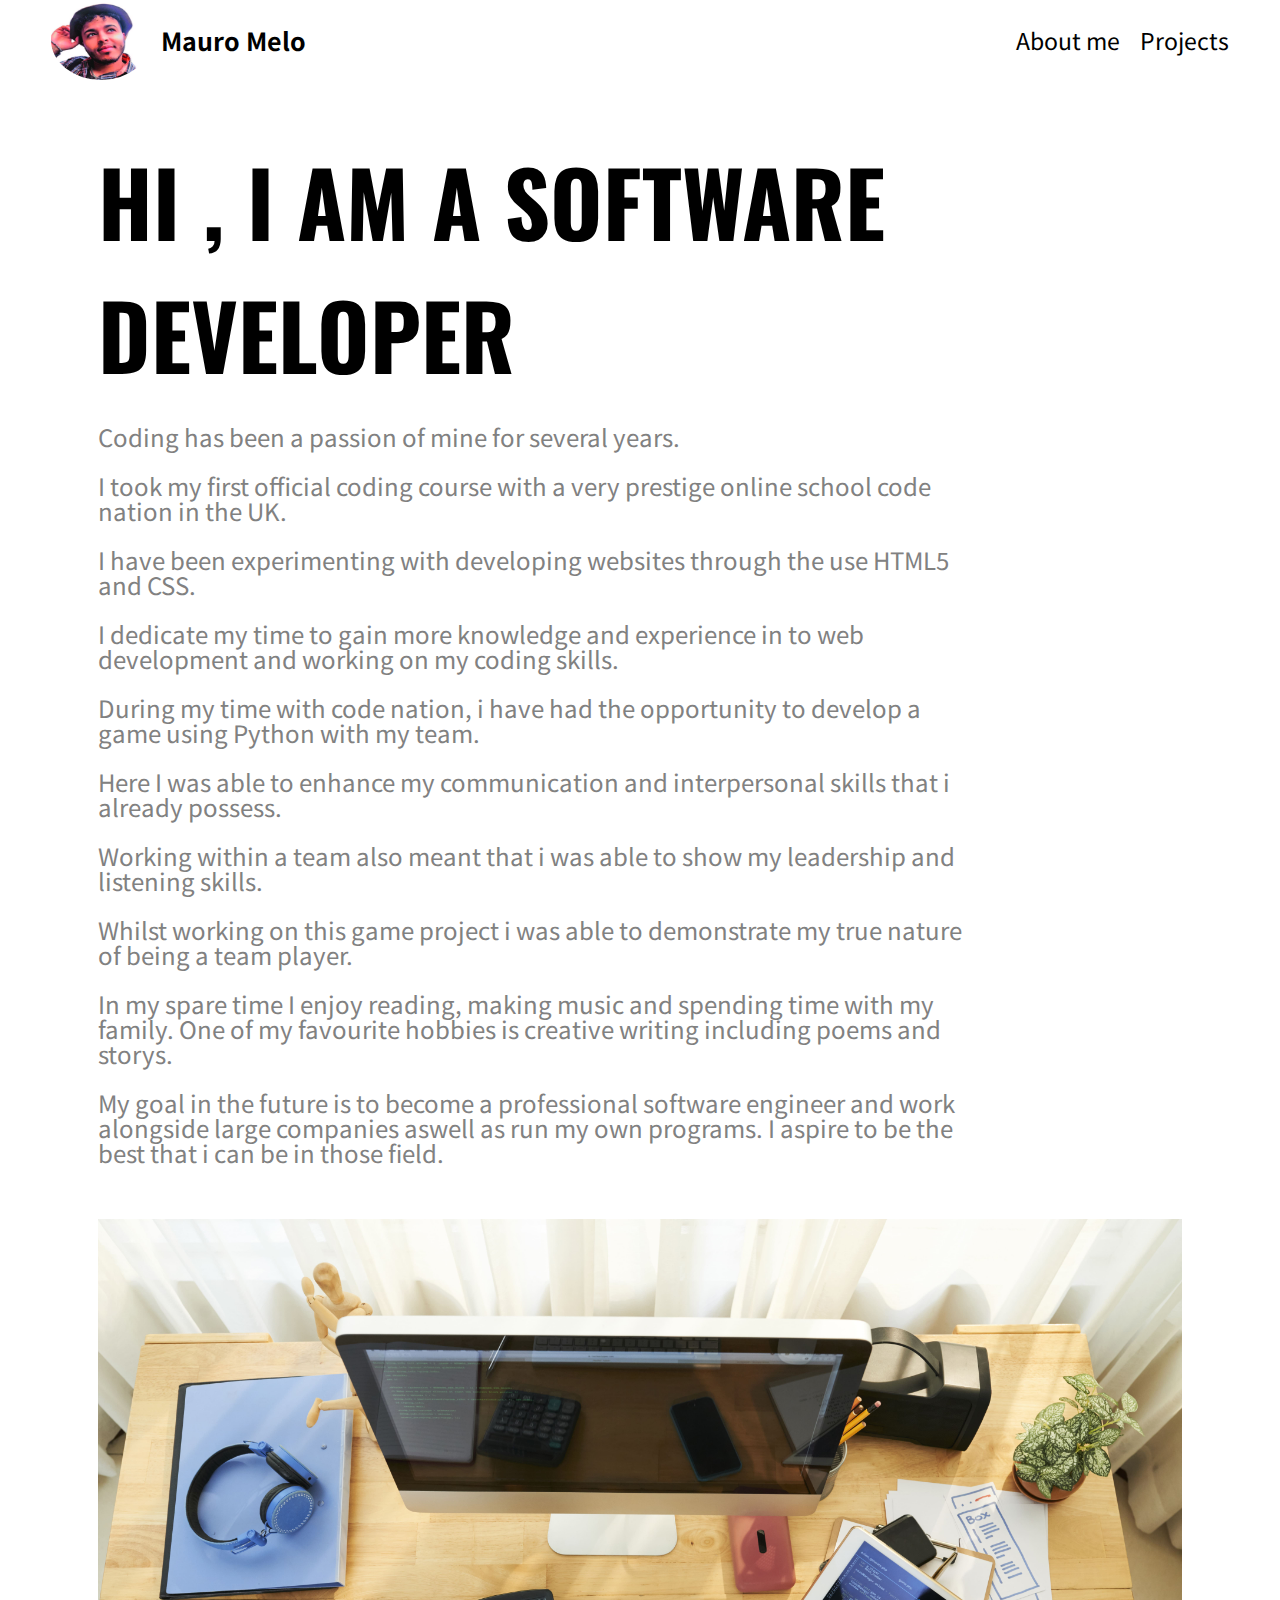
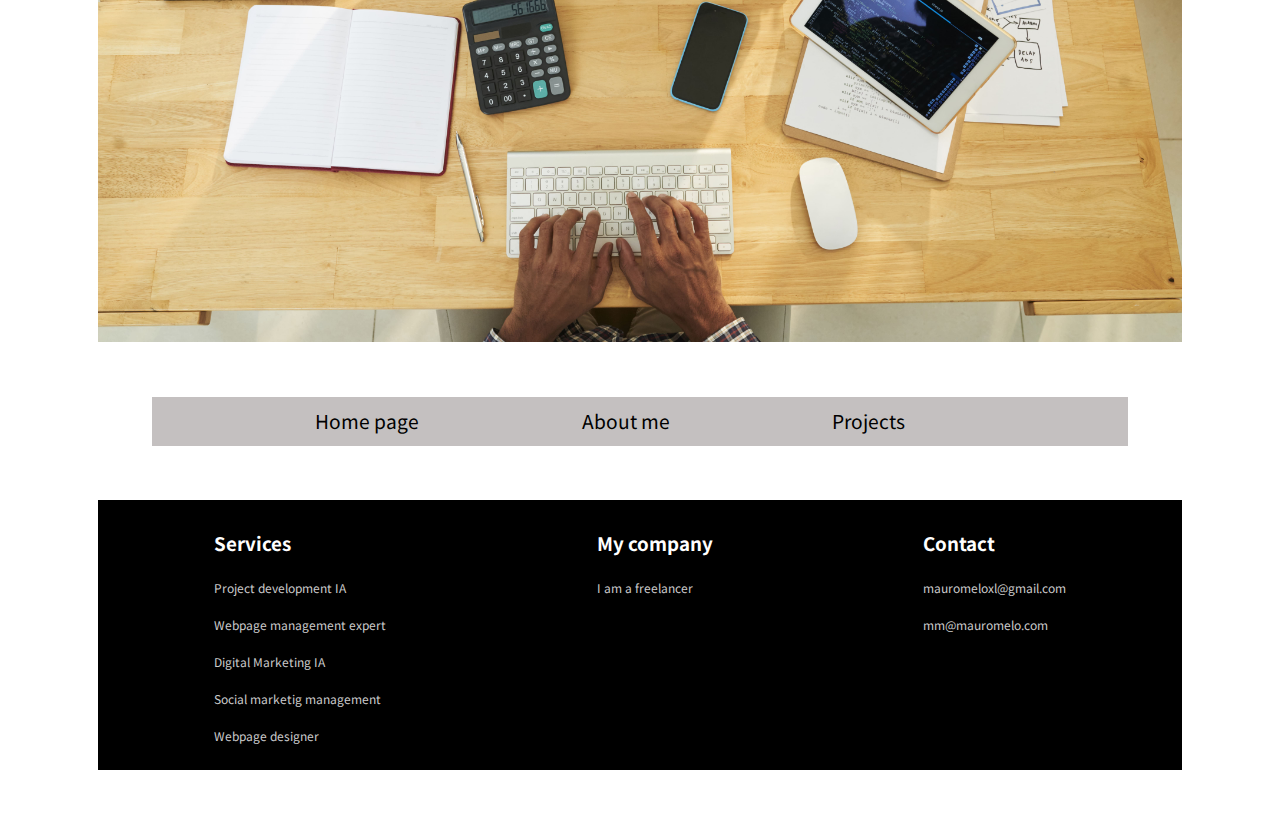
<file: index.html>
<html lang="en">
	<head>
		<meta charset="UTF-8" />
		<meta http-equiv="X-UA-Compatible" content="IE=edge" />
		<meta name="viewport" content="width=device-width, initial-scale=1.0" />
		<link rel="stylesheet" href="index.css" />
		<title>
			MauroMelo 
		</title>
	</head>
	<body>
		<nav>
			<div class="profile">
				<img src="./img/MMpic.jpg" alt="profile photo" />
				<h1>Mauro Melo</h1>
			</div>
			<ul>
				<li><a href="about_me.html">About me </a></li>
				<li><a href="projects.html">Projects</a></li>

			</ul>
		</nav>

		<section class="page-content">
			<header>
				<h1>Hi , I am a software developer</h1>
				<p>Coding has been a passion of mine for several years.</p> 
                    <p>I took my first official coding course with a very prestige online school code nation in the UK.</p>
                    
                    <p>I have been experimenting with developing websites through the use HTML5 and CSS.</p>
                    
                    <p>I dedicate my time to gain more knowledge and experience in to web development and working on my coding skills.</p>
                    
                    <p>During my time with code nation, i have had the opportunity to develop a game using Python with my team. </p>
                    <p>Here I was able to enhance my communication and interpersonal skills that i already possess. </p>
                    <p>Working within a team also meant that i was able to show my leadership and listening skills. </p>
                    <p>Whilst working on this game project i was able to demonstrate my true nature of being a team player.</p>
                    
                    <p>In my spare time I enjoy reading, making music and spending time with my family. 
                    One of my favourite hobbies is creative writing including poems and storys.</p>
					<p>My goal in the future is to become a professional software engineer and work alongside large companies 
                        aswell as run my own programs. 
                        I aspire to be the best that i can be in those field.</p>
			</header>

			<section class="presentation-image">
				<img src="./img/code.jpg" alt="code image" />
			</section>

		<section class="buton" >
            <div class="home"></div><a href="index.html">Home page</a>
            <div class="projecto"></div>    <a href="about_me.html">About me</a>
			<div class="projecto"></div>    <a href="projects.html">Projects</a>
        </section>


		<footer>
			<div class="colonne">
				<h3> Services</h3>
				<p>Project development IA</p>
				<p>Webpage management expert </p>
				<p>Digital Marketing IA</p>
                <p>Social marketig management</p>
				<p>Webpage designer </p>
			</div>
			<div class="colonne">
				<h3>My company</h3>
				<p>I am a freelancer</p>
				<p></p>
				
			</div>
			<div class="colonne">
				<h3>Contact</h3>
				<p>mauromeloxl@gmail.com</p>
				<p></p>
				<p>mm@mauromelo.com</p>
			</div>
		</footer>
	</body>
</file>
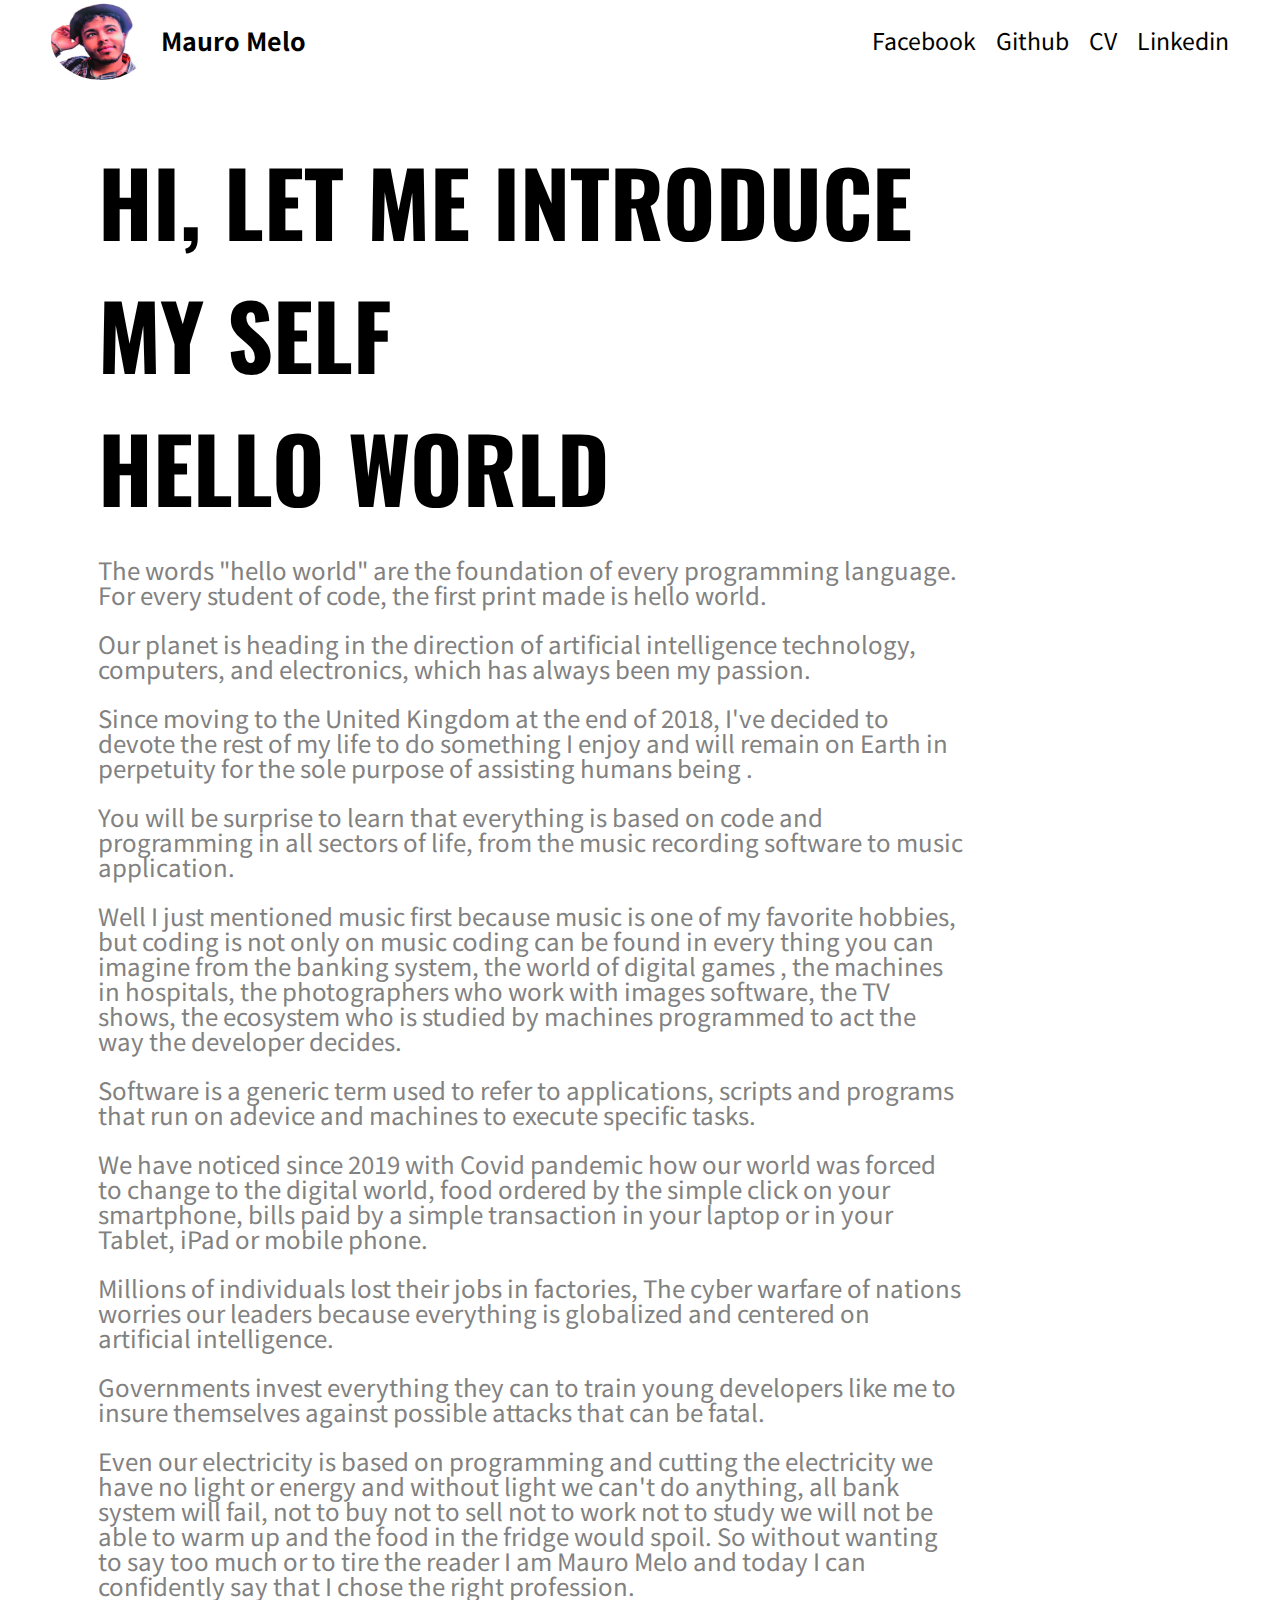
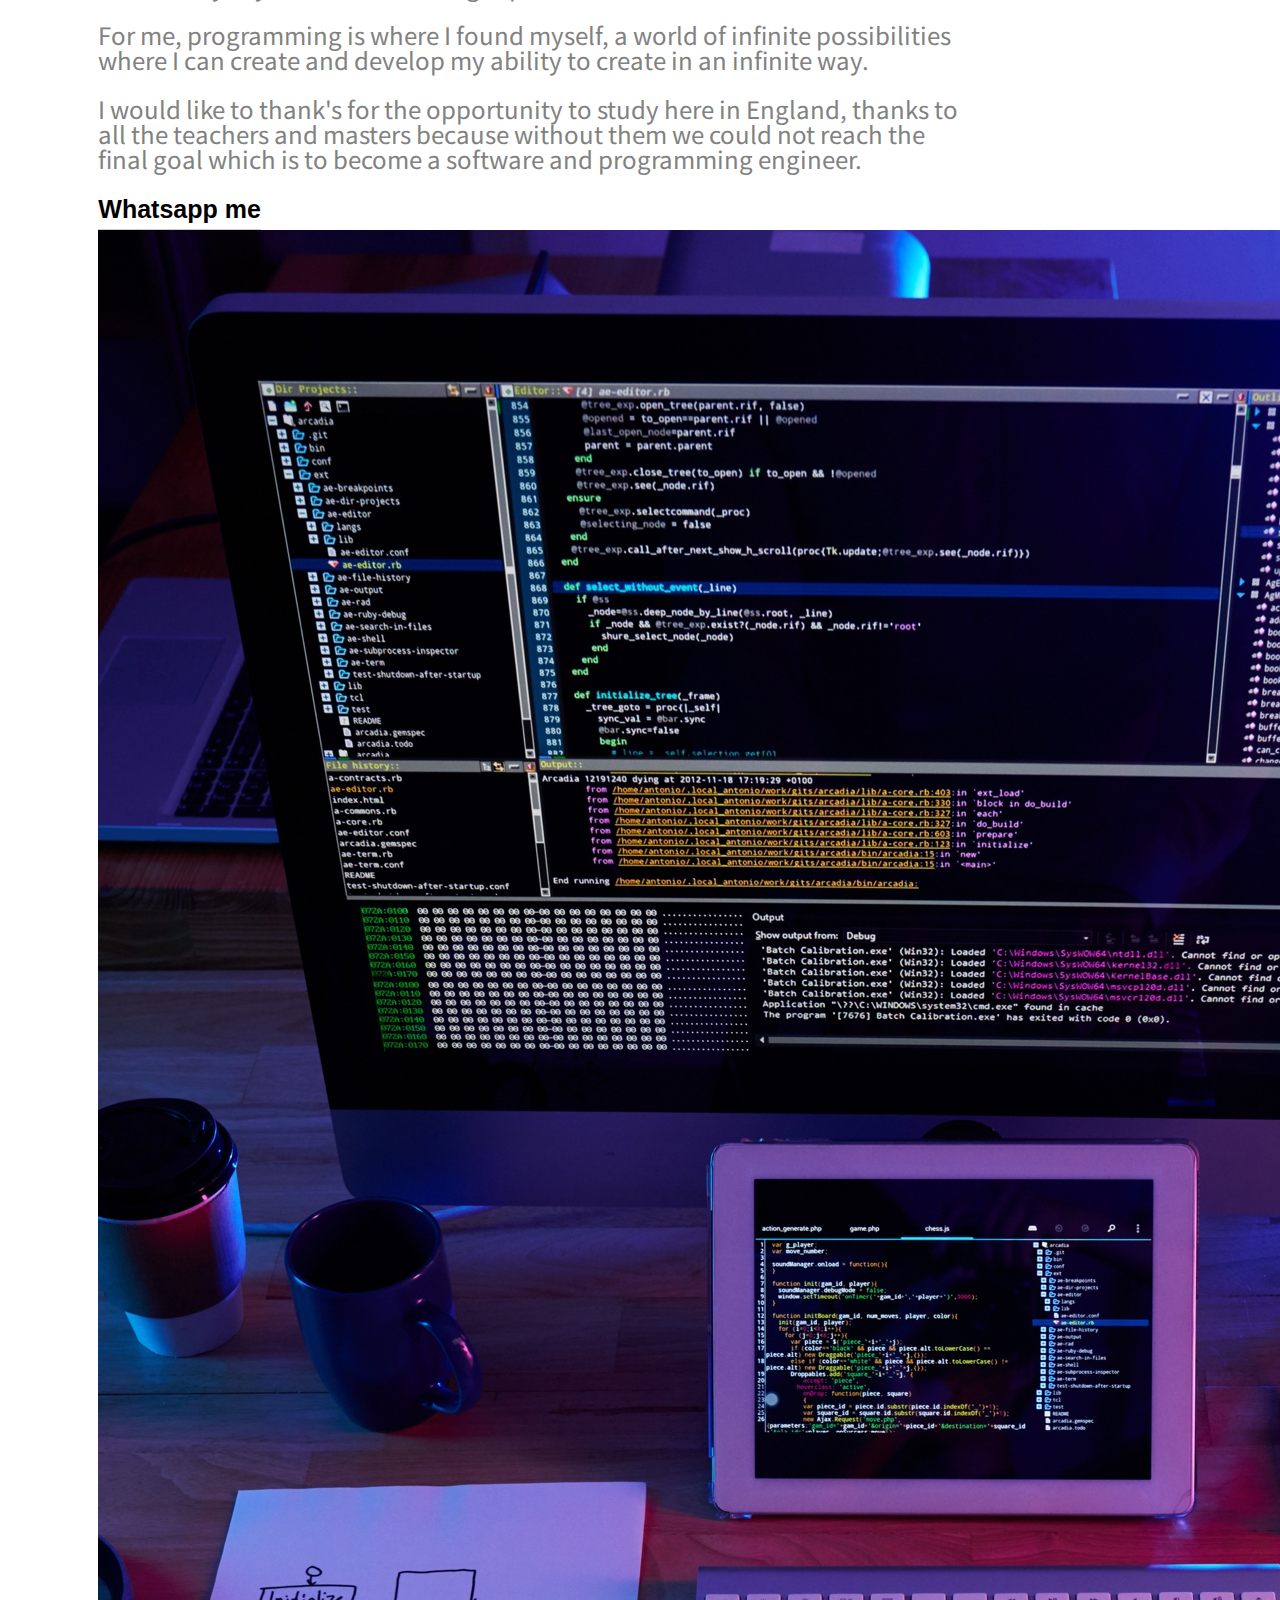
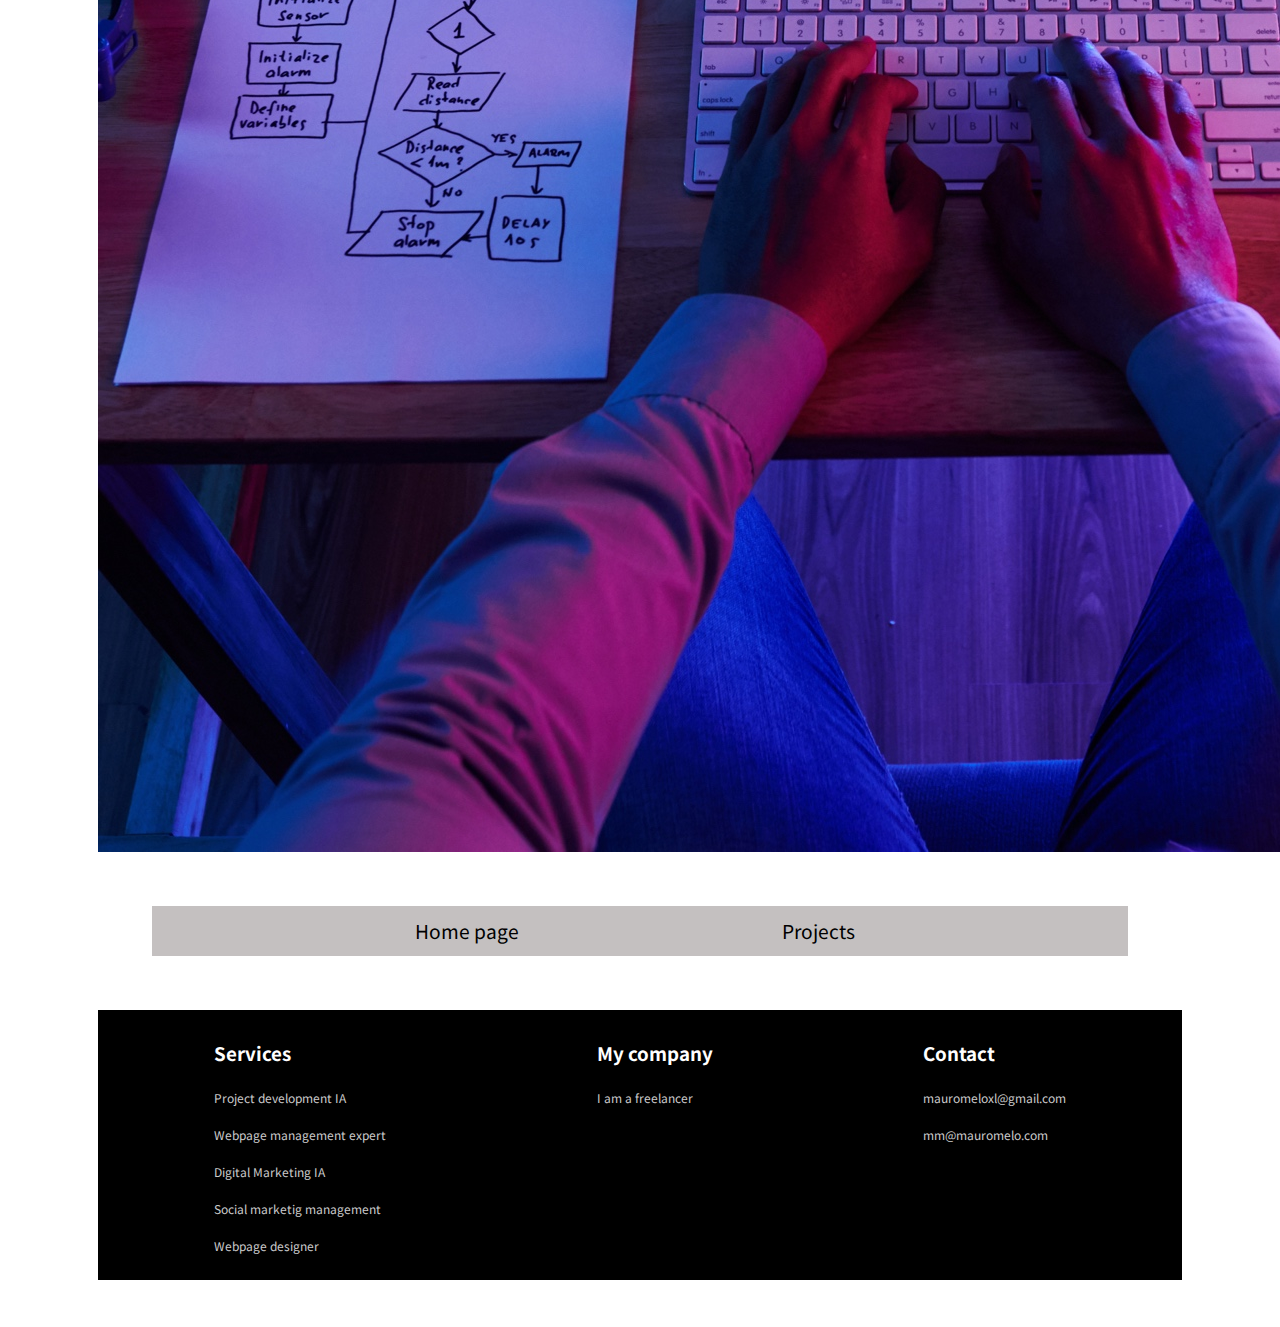
<file: about_me.html>
<html lang="en">
	<head>
		<meta charset="UTF-8" />
		<meta http-equiv="X-UA-Compatible" content="IE=edge" />
		<meta name="viewport" content="width=device-width, initial-scale=1.0" />
		<link rel="stylesheet" href="index.css" />
		<title>
			MauroMelo 
		</title>
	</head>
	<body>
		<nav>
			<div class="profile">
				<img src="./img/MMpic.jpg" alt="profile photo" />
				<h1>Mauro Melo</h1>
			</div>
			<ul>

				<li><a href="https://www.facebook.com/people/Mauro-Melo/100057617327947/" target="_blank" rel="external"> Facebook </a></li>
				<li><a href="https://github.com/miluminaty" target="_blank" rel="external" > Github</a></li>
				<li><a href="img/Mauro Melo CV:IT.pdf" target="_blank" rel="external">CV</a> </li>
		        <li><a href="https://www.linkedin.com/in/mauro-melo-251a87172" target="_blank" rel=" extrenal" > Linkedin</a></li>	
			</ul>
		</nav>

		<section class="page-content">
			<header>
				<h1>Hi, let me introduce my self</h1>
                <h2>Hello World</h2>
				<p>The words "hello world" are the foundation of every programming language. For every student of code, the first print made is hello world.</p> 
                    <p>Our planet is heading in the direction of artificial intelligence technology, computers, and electronics, which has always been my passion.</p>
                    
                    <p>Since moving to the United Kingdom at the end of 2018, I've decided to devote the rest of my life to do something I enjoy and will remain on Earth in perpetuity for the sole purpose of assisting humans being .</p>
                    
                    <p>You will be surprise to learn that everything is based on code and programming in all sectors of life, from the music recording software to music application.</p>
                    
                    <p>Well I just mentioned music first because music is one of my favorite hobbies, but coding is not only on music coding can be found in every thing you can imagine from the banking system, the world of digital games , the machines in hospitals, the photographers who work with images software, the TV shows, the ecosystem who is studied by machines programmed to act the way the developer decides. </p>
                    
                    <p> Software is a generic term used to refer to applications, scripts and programs that run on adevice and machines to execute specific tasks. </p>
                    
                    <p>We have noticed since 2019 with Covid pandemic how our world was forced to change to the digital world, food ordered by the simple click on your smartphone, bills paid by a simple transaction in your laptop or in your Tablet, iPad or mobile phone. </p>

                    <p>Millions of individuals lost their jobs in factories, The cyber warfare of nations worries our leaders because everything is globalized and centered on artificial intelligence.</p>
                    
                    <p>Governments invest everything they can to train young developers like me to insure themselves against possible attacks that can be fatal.</p>

                    <p>Even our electricity is based on programming and cutting the electricity we have no light or energy and without light we can't do anything, all bank system will fail, not to buy not to sell not to work not to study we will not be able to warm up and the food in the fridge would spoil. So without wanting to say too much or to tire the reader I am Mauro Melo and today I can confidently say that I chose the right profession.</p>
                        
                        <p>For me, programming is where I found myself, a world of infinite possibilities where I can create and develop my ability to create in an infinite way.</p>

                        <p>I would like to thank's for the opportunity to study here in England, thanks to all the teachers and masters because without them we could not reach the final goal which is to become a software and programming engineer.</p>

                        <a href="http://wa.me/447746339943" target="_blank" rel=" extrenal"> <button> Whatsapp me</button> </a>
			</header>

			<section class="presentation-img">
				<img src="./img/code2.jpg" alt="code image" />
                    
			</section>
            <section class="buton" >
                    <div class="home"></div><a href="index.html">Home page</a>
                    <div class="projecto"></div>    <a href="projects.html">Projects</a>
            </section>

		<footer>
			<div class="colonne">
				<h3> Services</h3>
				<p>Project development IA</p>
				<p>Webpage management expert </p>
				<p>Digital Marketing IA</p>
                <p>Social marketig management</p>
				<p>Webpage designer </p>
			</div>
			<div class="colonne">
				<h3>My company</h3>
				<p>I am a freelancer</p>
				<p></p>
				
			</div>
			<div class="colonne">
				<h3>Contact</h3>
				<p>mauromeloxl@gmail.com</p>
				<p></p>
				<p>mm@mauromelo.com</p>
			</div>
		</footer>
	</body>
</file>
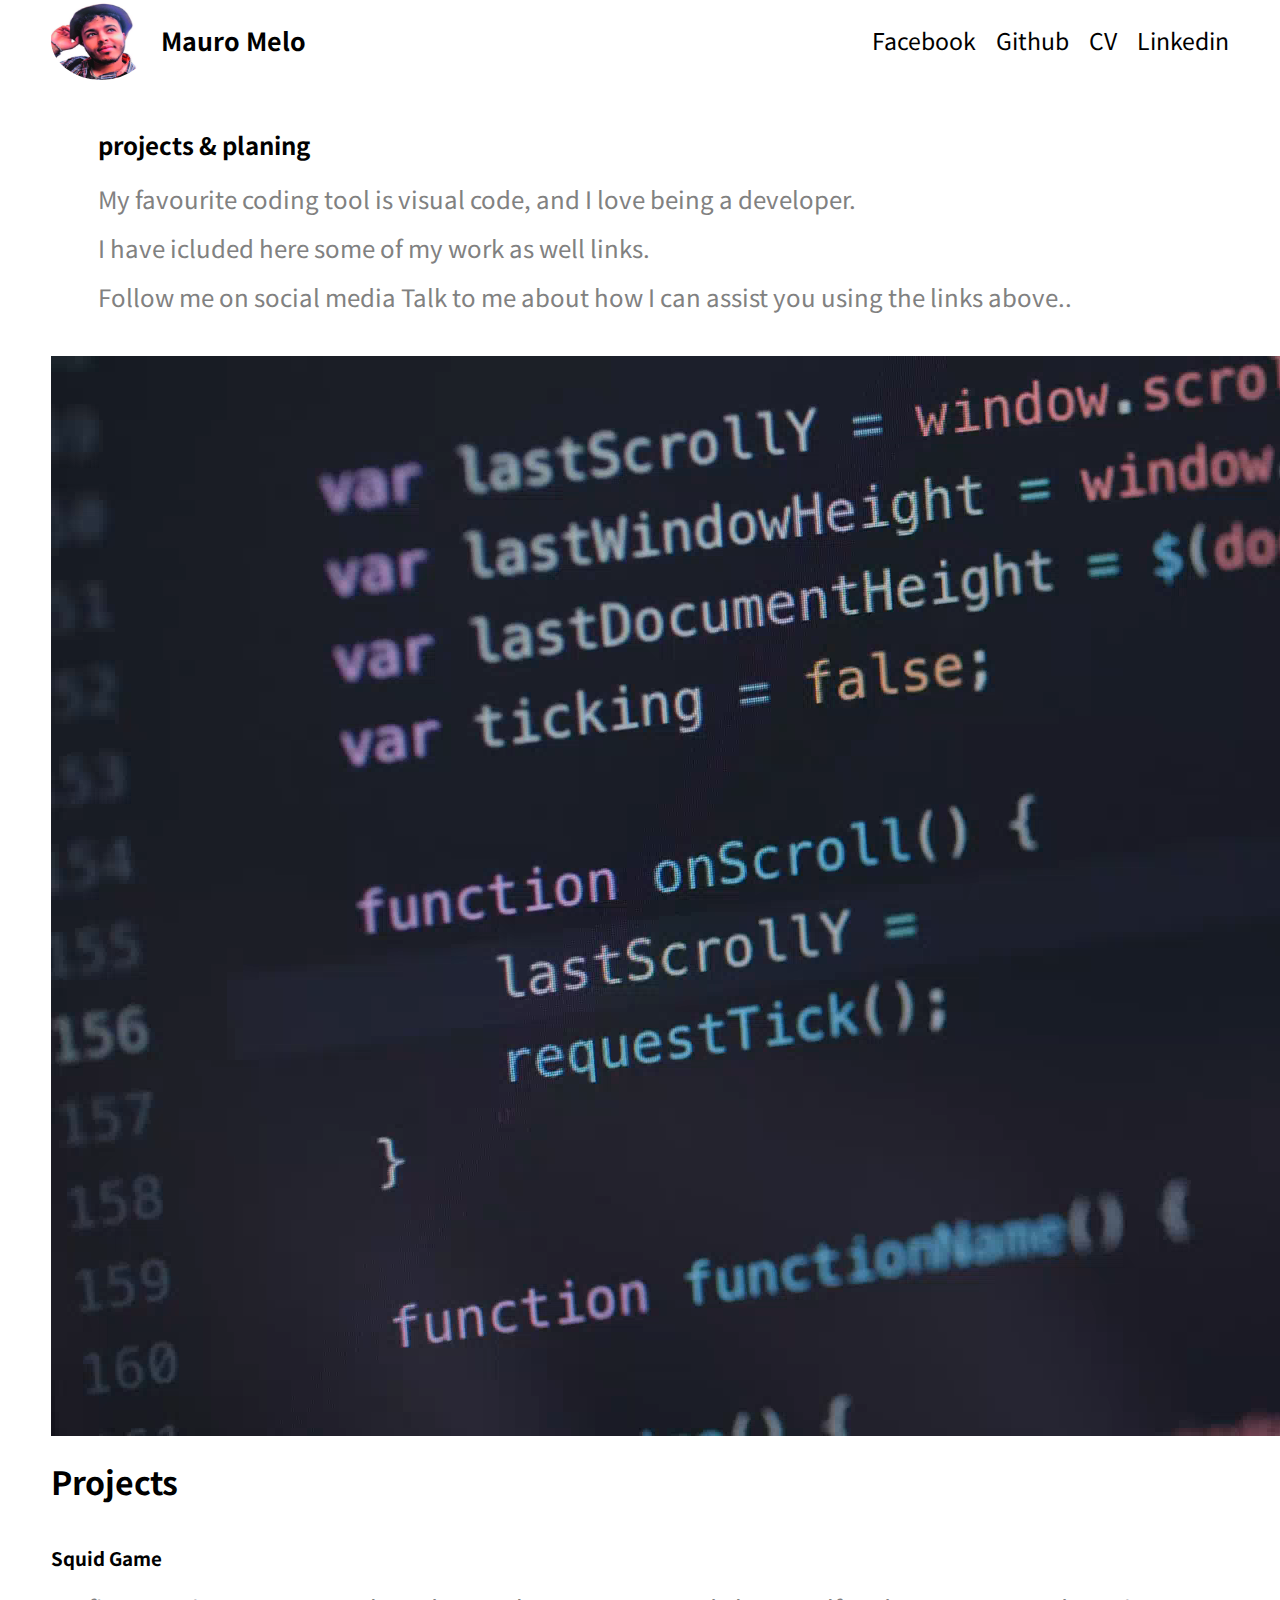
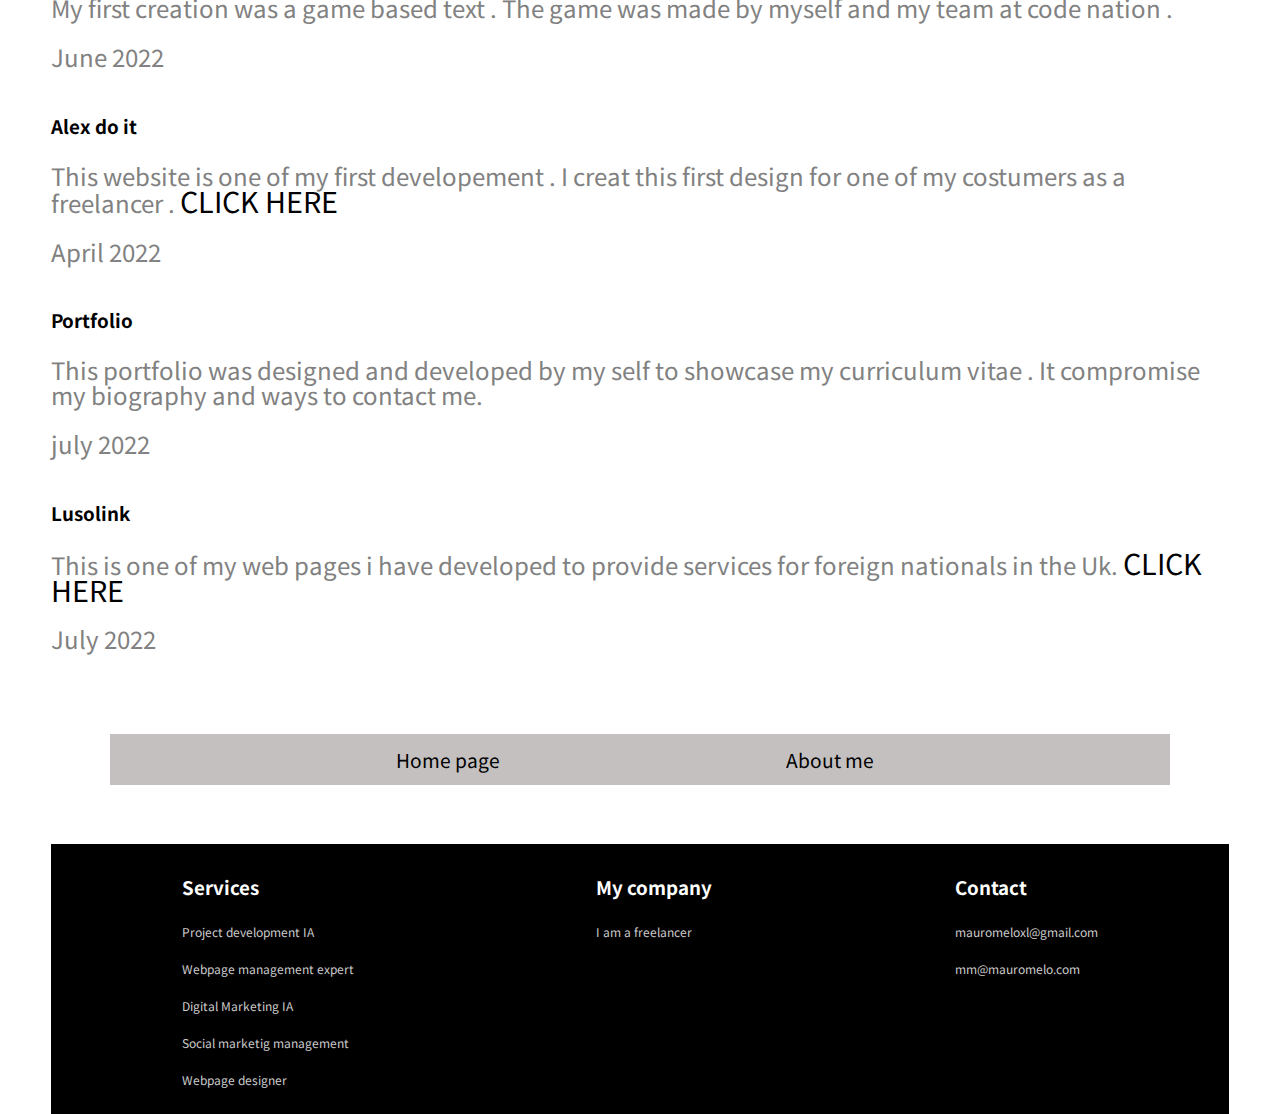
<file: projects.html>
<html lang="en">
	<head>
		<meta charset="UTF-8" />
		<meta http-equiv="X-UA-Compatible" content="IE=edge" />
		<meta name="viewport" content="width=device-width, initial-scale=1.0" />
		<link rel="stylesheet" href="index.css" />
		<title>
			MauroMelo 
		</title>
	</head>
	<body>
		<nav>
			<div class="profile">
				<img src="./img/MMpic.jpg" alt="profile photo" />
				<h1>Mauro Melo</h1>
			</div>
			<ul>

				<li><a href="https://www.facebook.com/people/Mauro-Melo/100057617327947/" target="_blank" rel="external"> Facebook </a></li>
				<li><a href="https://github.com/miluminaty" target="_blank" rel="external" > Github</a></li>
				<li><a href="img/Mauro Melo CV:IT.pdf" target="_blank" rel="external">CV</a> </li>
		        <li><a href="https://www.linkedin.com/in/mauro-melo-251a87172" target="_blank" rel=" extrenal" > Linkedin</a></li>	
			</ul>
		</nav>
<header>
		<section class="page-content">
                <h2>projects & planing</h2>
				<p>My favourite coding tool is visual code, and I love being a developer.</p> 
                    <p> I have icluded here  some of my work as well links. </p>
                    <p>Follow me on social media Talk to me about how I can assist you using the links above..</p> 
        </section>            
			</header>

			<section class="presentation-video">
				<video src="./img/video.mp4" alt="code video"></video>
		</section>

			<section class="projects-section">
				<h1>Projects</h1>
				<div class="projects">
					<div class="project">
						<h3>Squid Game</h3>
						<p class="description">
							My first creation was a game based text .
							The game was made by myself and my team at code nation .
						</p>
						<p class="dates"> June 2022</p>
					</div>
					<div class="project">
						<h3> Alex do it </h3>
						<p class="description">
							This  website is one of my first developement .
							I creat this first design for one of my costumers as a freelancer .
							<a href="http://alexdoit.co.uk/" target="_blank" rel="external">     CLICK HERE</a>
						</p>
						<p class="dates"> April 2022</p>
					</div>
					<div class="project">
						<h3>Portfolio</h3>
						<p class="description">
							This portfolio was designed and developed by my self to showcase my curriculum vitae .
							It compromise my biography and ways to contact me.
							<a href=""></a>
						</p>
						<p class="dates"> july 2022</p>
					</div>
					<div class="project">
						<h3>Lusolink</h3>
						<p class="description">
							This is one of my web pages i have developed to provide services for foreign nationals in the Uk.
							<a href="https://urbio.link/Lusolink" target="_blank" rel="external">      CLICK HERE </a>
						</p>
						<p class="dates">July 2022</p>
					</div>
					
				</div>
			</section>
		</section>

    <section class="buton" >
            <div class="home"></div><a href="index.html">Home page</a>
            <div class="projecto"></div>    <a href="about_me.html">About me</a>
    </section>

        <footer>
			<div class="colonne">
				<h3> Services</h3>
				<p>Project development IA</p>
				<p>Webpage management expert </p>
				<p>Digital Marketing IA</p>
                <p>Social marketig management</p>
				<p>Webpage designer </p>
			</div>
			<div class="colonne">
				<h3>My company</h3>
				<p>I am a freelancer</p>
				<p></p>
				
			</div>
			<div class="colonne">
				<h3>Contact</h3>
				<p>mauromeloxl@gmail.com</p>
				<p></p>
				<p>mm@mauromelo.com</p>
			</div>
		</footer>
	</body>
</file>
<file: index.css>
@import url('https://fonts.googleapis.com/css2?family=Noto+Sans+JP:wght@300;400&family=Oswald:wght@300&display=swap');

body {
	font-family: 'Noto Sans JP', sans-serif;
	padding: 0 4%;
	margin: 0;
}

nav {
	display: flex;
	flex-wrap: wrap;
	justify-content: space-between;
	align-items: center;
	background-color: white;
	position: sticky;
	top: 0;
	
}
nav .profile {
	display: flex;
	align-items: center;
}
nav .profile img {
	width: 100px;
	height: 80px;
	border-radius: 50%;
}
nav .profile h1 {
	margin-left: 10px;
	font-size: 25px;
}
nav ul {
	display: flex;
	list-style-type:none;
	text-decoration: none;
}
a{
	color: #000;
	text-decoration: none;
	font-size: larger;
}
nav ul li {
	margin-left: 20px;
	cursor: pointer;
	border-bottom: 1px solid #fff;
	font-size: larger;
	text-decoration: none;
	/* text-transform: capitalize; */
}
nav ul li:hover {
	border-bottom-color: rgb(0, 0, 0);
	/* text-decoration: none; */
}
a{
	color: #000;
}
.page-content {
	margin: 4%;
}
.page-content header {
	margin-top: 5%;
	max-width: 80%;
}
p{
	line-height: 25px;
	color: #818181;
	font-size:x-large;	
}
.page-content header h2{ 

    margin: 0%;
	text-transform: uppercase;
	font-family: 'Oswald', sans-serif;
	font-size: 7vw;	
}
.page-content header h1 {
	margin: 0;
	text-transform: uppercase;
	font-family: 'Oswald', sans-serif;
	font-size: 7vw;
}
a button{
	text-decoration: none;
}
body{
	align-content: center;
}
.presentation-img{
    /* align-self:center */
    /* width:900px; */
	text-align: center;
}

.presentation-video{
	text-align: center;
}


.page-content header p {
	line-height: 25px;
	color: #818181;
	font-size:x-large;
}


.buton{
	
	display: flex;
	padding-right: 13%;
	padding-top:1%;
	padding-bottom: 1%;
	justify-content: space-evenly;
	margin: 5%;
	background-color: rgb(196, 192, 192);
	
	}
	.buton :hover{
		border-bottom-color: rgb(16, 16, 14);

	}
.page-content header button {
	background-color: inherit;
	border: none;
	outline: none;
	padding: 0;
	font-size: 25px;
	font-weight: bold;
	padding-bottom: 5px;
	border-bottom: 1px solid #ccc;
	cursor: pointer;
	text-decoration: none;
	
}
.page-content header button:hover {
	color: #ccc;
	border-bottom-color: #000;
}
.page-content .presentation-image {
	margin-top: 5%;
}
.page-content .presentation-image img {
	max-width: 100%;
	height: auto;
}
.projects{
	display: flex;
	flex-direction:row;
	flex-wrap: wrap;
	align-items: center;

}

.page-content .projects-section {
	margin-top: 6%;
}
.page-content .projects-section h1 {
	font-family: 'Oswald', sans-serif;
	text-transform: uppercase;
	font-size: 5vw;
}
.page-content .projects-section .projects {
	display: flex;
	flex-wrap: wrap;
}
.page-content .projects-section .project {
	margin-right: 50px;
	max-width: 355px;
}
.page-content .projects-section .project h4 {
	margin: 0;
}
.page-content .projects-section .project .description {
	font-size: 10px;
	
}

.page-content .projects-section .project .dates {
	font-size: 13px;
	color: rgb(145, 145, 145);
}

footer {
	margin-top: 5%;
	display: flex;
	flex-wrap: wrap;
	justify-content: space-around;
	padding: 10px;
	background-color: #000;
	color: white;
}
footer .colonne p {
	font-size: 12px;
	color: #ccc;
	cursor: pointer;
}
footer .colonne p:hover {
	color: #fff;
}

@media screen and (max-width: 700px) {
	nav {
		justify-content: center;
	}
	nav ul {
		display:flex;
		justify-items: center;
	}

	.page-content header {
		margin-top: 10%;
		max-width: 100%;
	}
	.page-content .projects-section {
		margin-top: 15%;
	}
	.page-content .projects-section h1 {
		font-size: 1.5em;
	}
	.page-content .projects-section .project {
		margin-right: 0;
		margin-bottom: 10px;
		max-width: 100%;
	}
	.page-content .projects-section .project .description {
		font-size: 15px;
	}
a:hoveer:after{
	width: 100%;

}
	footer {
		justify-content: flex-start;
	}
	footer .column {
		width: 80%;
	}
}
</file>
